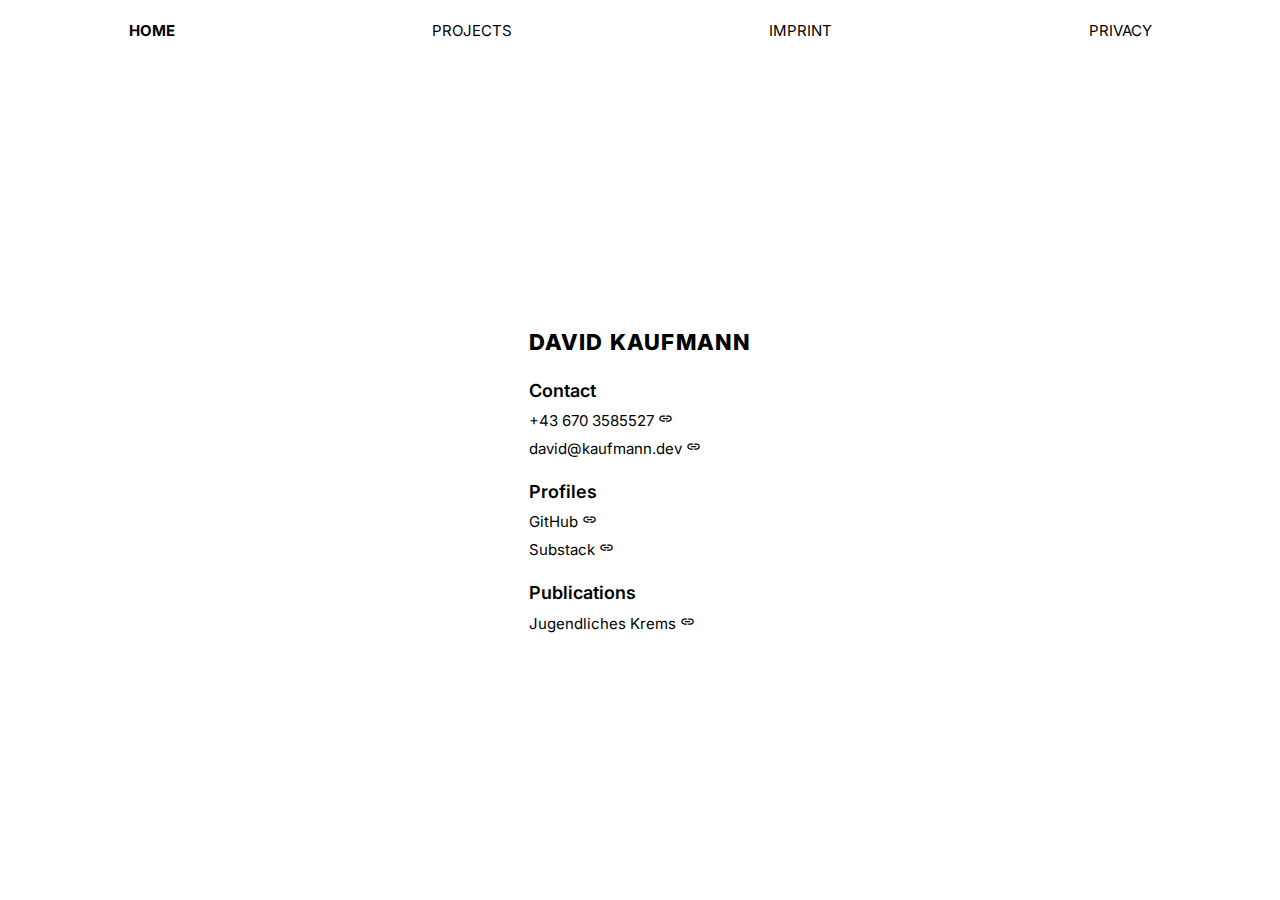
<file: index.html>
<!DOCTYPE html>
<html lang="en">
<head>
    <title>David Kaufmann</title>
    <meta name="description" content="Welcome to my homepage. I am a Vienna-based professional with a background in information technology.">
    <meta charset="UTF-8">
    <meta name="viewport" content="width=device-width, initial-scale=1.0">
    <title>Centered Text and Textbox</title>
    <link rel="icon" href="/favicon.ico">
	<link rel="apple-touch-icon" href="/apple-touch-icon.png">
    <link rel="stylesheet" href="/style.css">
</head>
<body>
    <nav>
        <a class="current" href="/">HOME</a>
        <a href="/projects">PROJECTS</a>
        <a href="/imprint">IMPRINT</a>
        <a href="/privacy">PRIVACY</a>
    </nav>
    <div class="container">
        <div class="containerchild">
            <h1>DAVID KAUFMANN</h1>
            <div class="box">
                <h2>Contact</h2>
                <p><a href="tel:+436703585527">+43 670 3585527 <span class="material-symbols-outlined">link</span></a></p>
                <p><a href="mailto:david@kaufmann.dev">david@kaufmann.dev <span class="material-symbols-outlined">link</span></a></p>
            </div>
            <div class="box">
                <h2>Profiles</h2>
                <p><a href="https://github.com/kaufmann-dev">GitHub <span class="material-symbols-outlined">link</span></a></p>
                <p><a href="https://substack.com/@kaufmanndev">Substack <span class="material-symbols-outlined">link</span></a></p>
                <!--<p><a href="https://www.linkedin.com/in/kaufmann-dev/">LinkedIn <span class="material-symbols-outlined">link</span></a></p>-->
            </div>
            <div class="box">
                <h2>Publications</h2>
                <p><a href="/pub/Diplomarbeit%20-%20Jugendliches%20Krems.pdf">Jugendliches Krems <span class="material-symbols-outlined">link</span></a></p>
            </div>
        </div>
    </div>
</body>
</html>
</file>
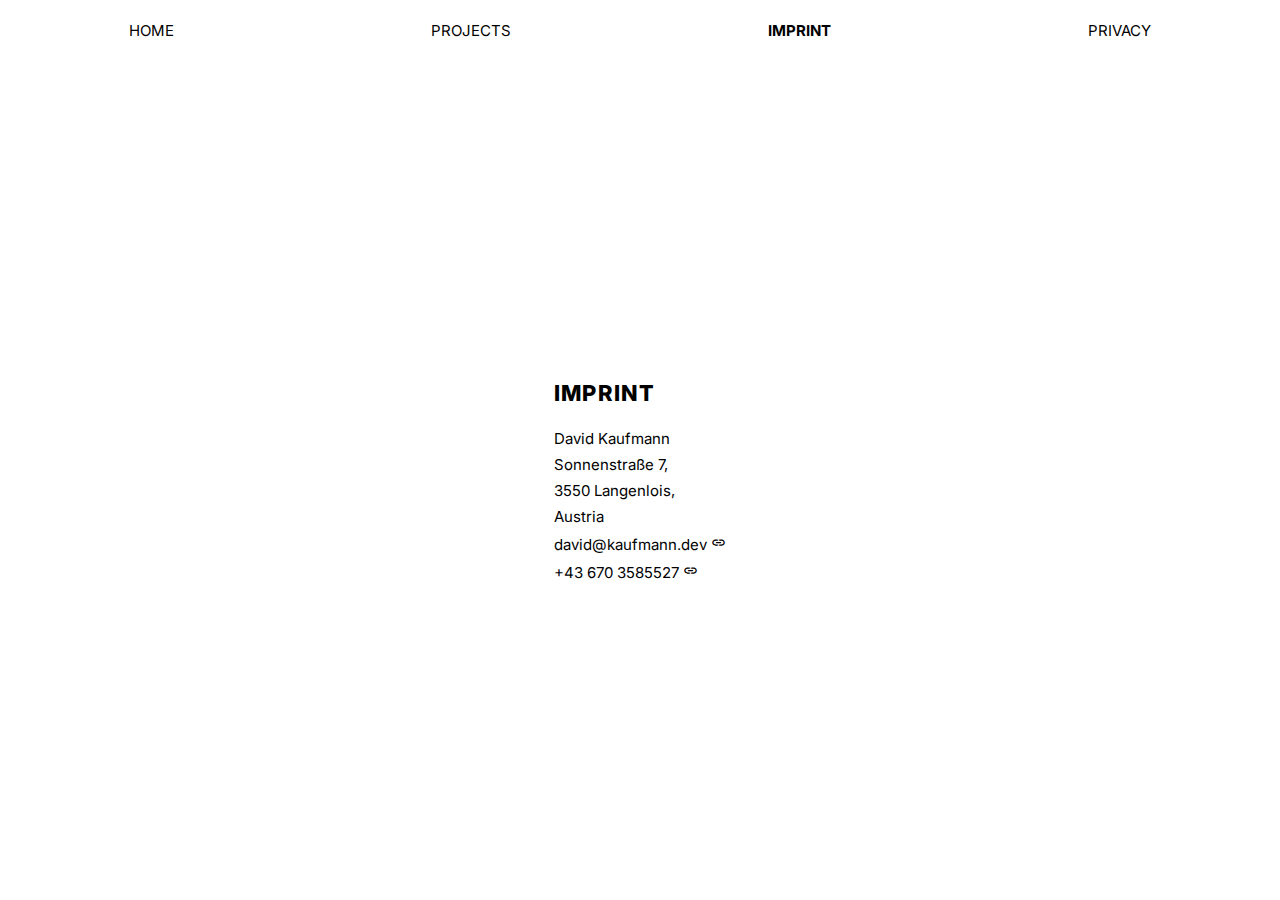
<file: imprint/index.html>
<!DOCTYPE html>
<html lang="en">
<head>
    <title>Imprint | David Kaufmann</title>
    <meta name="description" content="Welcome to my homepage. I am a Vienna-based professional with a background in information technology.">
    <meta charset="UTF-8">
    <meta name="viewport" content="width=device-width, initial-scale=1.0">
    <link rel="icon" href="/favicon.ico">
	<link rel="apple-touch-icon" href="/apple-touch-icon.png">
    <link rel="stylesheet" href="/style.css">
</head>
<body>
    <nav>
        <a href="/">HOME</a>
        <a href="/projects">PROJECTS</a>
        <a class="current" href="/imprint">IMPRINT</a>
        <a href="/privacy">PRIVACY</a>
    </nav>
    <div class="container">
        <div class="containerchild">
            <h1>IMPRINT</h1>
            <div class="box">
                <p>David Kaufmann</p>
                <p>Sonnenstraße 7,</p>
                <p>3550 Langenlois,</p>
                <p>Austria</p>
                <p><a href="mailto:david@kaufmann.dev">david@kaufmann.dev <span class="material-symbols-outlined">link</span></a></p>
                <p><a href="tel:+436703585527">+43 670 3585527 <span class="material-symbols-outlined">link</span></a></p>
            </div>
        </div>
    </div>
</body>
</html>
</file>
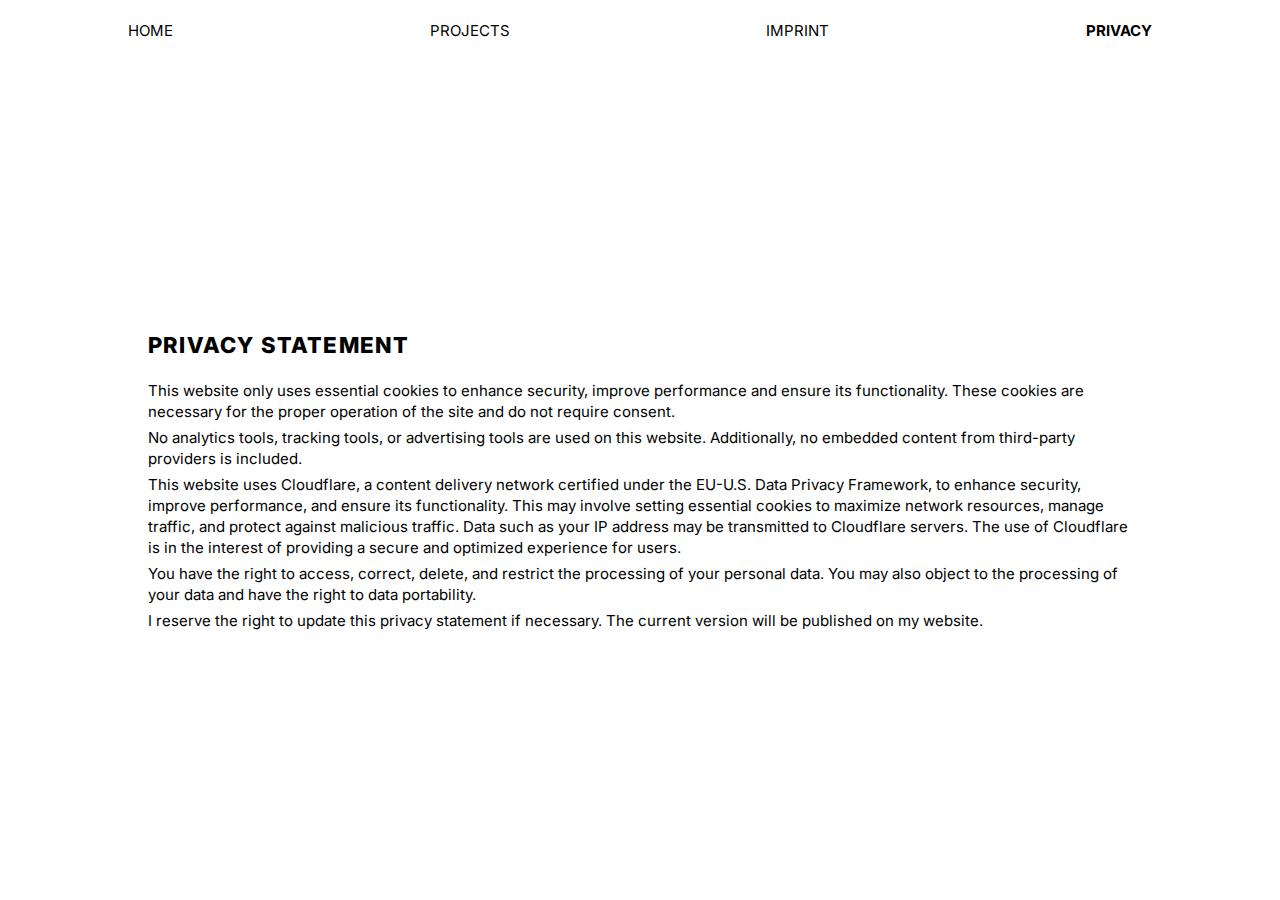
<file: privacy/index.html>
<!DOCTYPE html>
<html lang="en">
<head>
    <title>Privacy | David Kaufmann</title>
    <meta name="description" content="Welcome to my homepage. I am a Vienna-based professional with a background in information technology.">
    <meta charset="UTF-8">
    <meta name="viewport" content="width=device-width, initial-scale=1.0">
    <link rel="icon" href="/favicon.ico">
	<link rel="apple-touch-icon" href="/apple-touch-icon.png">
    <link rel="stylesheet" href="/style.css">
</head>
<body>
    <nav>
        <a href="/">HOME</a>
        <a href="/projects">PROJECTS</a>
        <a href="/imprint">IMPRINT</a>
        <a class="current" href="/privacy">PRIVACY</a>
    </nav>
    <div class="container">
        <div class="containerchild">
            <h1>PRIVACY STATEMENT</h1>
            <div class="box">
                <p>This website only uses essential cookies to enhance security, improve performance and ensure its functionality. These cookies are necessary for the proper operation of the site and do not require consent.</p><p>No analytics tools, tracking tools, or advertising tools are used on this website. Additionally, no embedded content from third-party providers is included.</p><p>This website uses Cloudflare, a content delivery network certified under the EU-U.S. Data Privacy Framework, to enhance security, improve performance, and ensure its functionality. This may involve setting essential cookies to maximize network resources, manage traffic, and protect against malicious traffic. Data such as your IP address may be transmitted to Cloudflare servers. The use of Cloudflare is in the interest of providing a secure and optimized experience for users.</p><p>You have the right to access, correct, delete, and restrict the processing of your personal data. You may also object to the processing of your data and have the right to data portability.</p><p>I reserve the right to update this privacy statement if necessary. The current version will be published on my website.</p>
            </div>
        </div>
    </div>
</body>
</html>
</file>
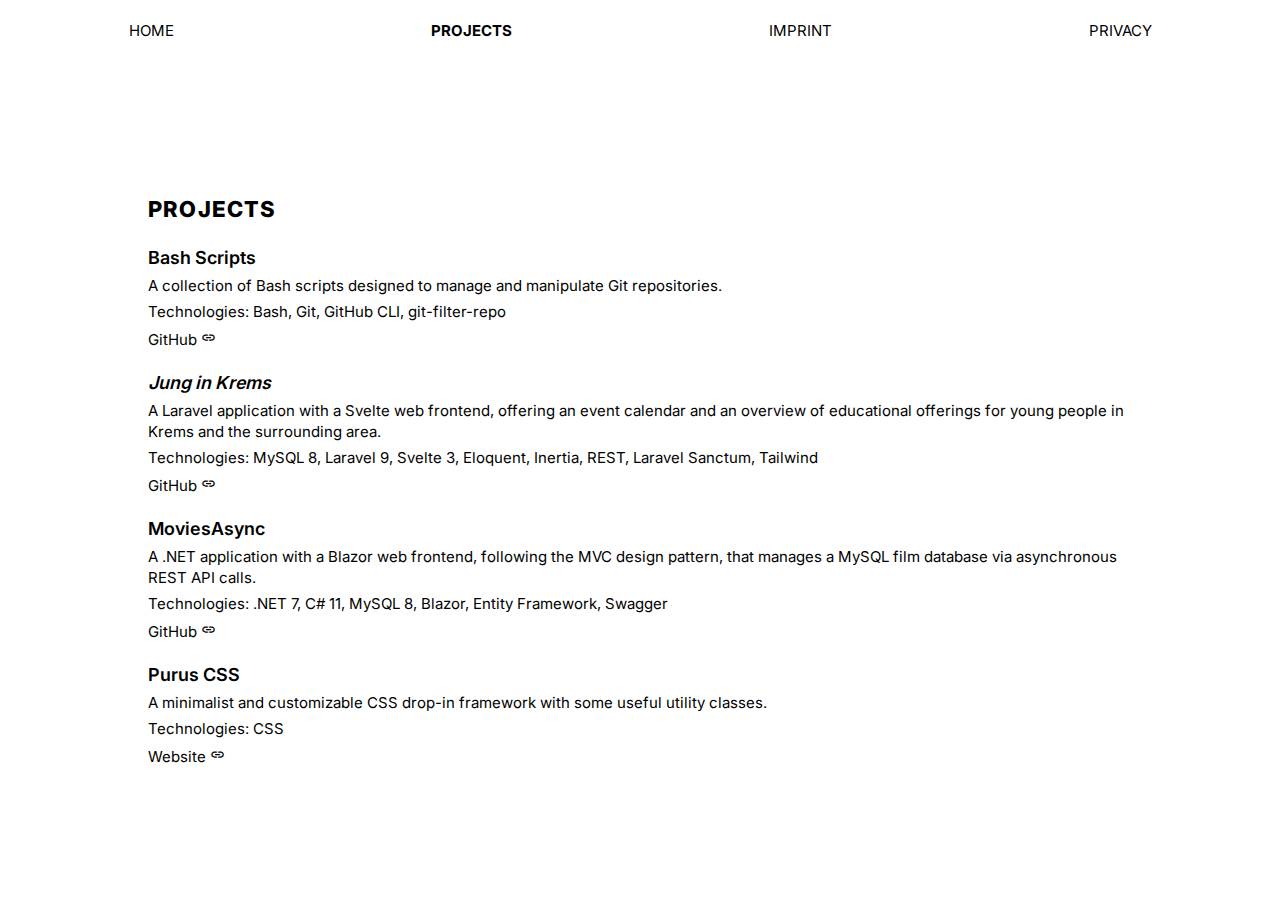
<file: projects/index.html>
<!DOCTYPE html>
<html lang="en">
<head>
    <title>Projects | David Kaufmann</title>
    <meta name="description" content="Welcome to my homepage. I am a Vienna-based professional with a background in information technology.">
    <meta charset="UTF-8">
    <meta name="viewport" content="width=device-width, initial-scale=1.0">
    <title>Centered Text and Textbox</title>
    <link rel="icon" href="/favicon.ico">
	<link rel="apple-touch-icon" href="/apple-touch-icon.png">
    <link rel="stylesheet" href="/style.css">
</head>
<body>
    <nav>
        <a href="/">HOME</a>
        <a class="current" href="/projects">PROJECTS</a>
        <a href="/imprint">IMPRINT</a>
        <a href="/privacy">PRIVACY</a>
    </nav>
    <div class="container">
        <div class="containerchild">
            <h1>PROJECTS</h1>
            <!--<div class="box">
                <h2>Yi Peng: A Journey Through Light</h2>
                <p>A detailed photography documentation of the 2025 Yi Peng Lantern Festival in Thailand (Nov 6 - Nov 7).</p>
                <p><a href="https://kaufmann.dev/yipeng/">Website <span class="material-symbols-outlined">link</span></a></p>
            </div>-->
            <div class="box">
                <h2>Bash Scripts</h2>
                <p>A collection of Bash scripts designed to manage and manipulate Git repositories.</p>
                <p>Technologies: Bash, Git, GitHub CLI, git-filter-repo</p>
                <p><a href="https://github.com/kaufmann-dev/BashScripts">GitHub <span class="material-symbols-outlined">link</span></a></p>
            </div>
            <div class="box">
                <h2><i>Jung in Krems</i></h2>
                <p>A Laravel application with a Svelte web frontend, offering an event calendar and an overview of educational offerings for young people in Krems and the surrounding area.</p>
                <p>Technologies: MySQL 8, Laravel 9, Svelte 3, Eloquent, Inertia, REST, Laravel Sanctum, Tailwind</p>
                <p><a href="https://github.com/kaufmann-dev/JungInKrems">GitHub <span class="material-symbols-outlined">link</span></a></p>
            </div>
            <div class="box">
                <h2>MoviesAsync</h2>
                <p>A .NET application with a Blazor web frontend, following the MVC design pattern, that manages a MySQL film database via asynchronous REST API calls.</p>
                <p>Technologies: .NET 7, C# 11, MySQL 8, Blazor, Entity Framework, Swagger</p>
                <p><a href="https://github.com/kaufmann-dev/MoviesAsync">GitHub <span class="material-symbols-outlined">link</span></a></p>
            </div>
            <div class="box">
                <h2>Purus CSS</h2>
                <p>A minimalist and customizable CSS drop-in framework with some useful utility classes.</p>
                <p>Technologies: CSS</p>
                <p><a href="https://puruscss.kaufmann.dev/">Website <span class="material-symbols-outlined">link</span></a></p>
            </div>
        </div>
    </div>
</body>
</html>
</file>
<file: style.css>
/* FONT FAMILIES */
@font-face {
    font-family: 'Inter';
    src: local('Inter'), url('fonts/inter_variable.ttf') format('truetype');
    font-weight: 400;
    font-style: normal;
    font-display: swap;
}

@font-face {
    font-family: 'Inter';
    src: local('Inter'), url('fonts/inter_variable.ttf') format('truetype');
    font-weight: 600;
    font-style: normal;
    font-display: swap;
}

@font-face {
    font-family: 'Inter';
    src: local('Inter'), url('fonts/inter_variable.ttf') format('truetype');
    font-weight: 700;
    font-style: normal;
    font-display: swap;
}

@font-face {
    font-family: 'Inter';
    src: local('Inter'), url('fonts/inter_variable.ttf') format('truetype');
    font-weight: 800;
    font-style: normal;
    font-display: swap;
}

@font-face {
    font-family: 'Material Symbols Outlined';
    src: url('fonts/material_icons_outlined.otf') format('opentype');
    font-weight: 400;
    font-style: normal;
    font-display: swap;
}

.material-symbols-outlined {
    font-size: inherit;
    font-family: 'Material Symbols Outlined', sans-serif;
}

/* GENERAL */
body, html {
    height: 100%;
    margin: 0;
    font-family: 'Inter', sans-serif;
    display: flex;
    flex-direction: column;
    line-height: 1.4;
}

nav {
    display: flex;
    justify-content: center;
    align-items: center;
    width: 100%;
    background-color: transparent;
}

nav a {
    flex: auto;
    text-align: center;
    font-size: 15px;
    color: #000;
    text-decoration: none;
    padding: 20px 0;
}

.current {
    font-weight: 700;
}

.container {
    display: flex;
    flex-direction: column;
    justify-content: center;
    align-items: center;
    flex: 1;
    padding: 20px;
}

.containerchild {
    max-width: 984px;
}

.box {
    margin-top: 20px;
}

h1 {
    font-size: 22px;
    font-weight: 800;
    letter-spacing: 1.2px;
    margin: 0;
}

h2 {
    font-size: 18px;
    font-weight: 600;
    margin: 0;
}

p {
    font-size: 15px;
    font-weight: 400;
    margin: 5px 0 0 0;
}

a {
    color: #000;
    text-decoration: none;
}

/* IMAGE GRID */
.widthCalculated {
    width: calc(100vw - 40px);
}

.imgdetail p {
    font-size: 12px;
    margin: 10px 0 0 0;
    overflow-x: hidden;
    white-space: nowrap;
    text-overflow: ellipsis;
}

#imgcontainer {
    display: grid;
    grid-template-columns: repeat(2, 1fr); /* MOBILE */
    gap: 20px;
}

@media (min-width: 640px) {
    #imgcontainer {
        grid-template-columns: repeat(3, 1fr); /* SMALL TABLETS */
    }
}

@media (min-width: 1024px) {
    #imgcontainer {
        grid-template-columns: repeat(4, 1fr); /* DESKTOP */
    }
}

.img img { /* BEST WIDTH: 570 (iPhone) - 615 (Samsung) */
    width: 100%;
    height: auto;
    display: block;
}

.imgdetail {
    display: grid;
    grid-template-rows: 1fr auto auto auto;
    text-align: center;
}

.img {
    display: flex;
    align-items: center;
    justify-content: center;
    height: 100%;
    background-color: #eee;
}
</file>
